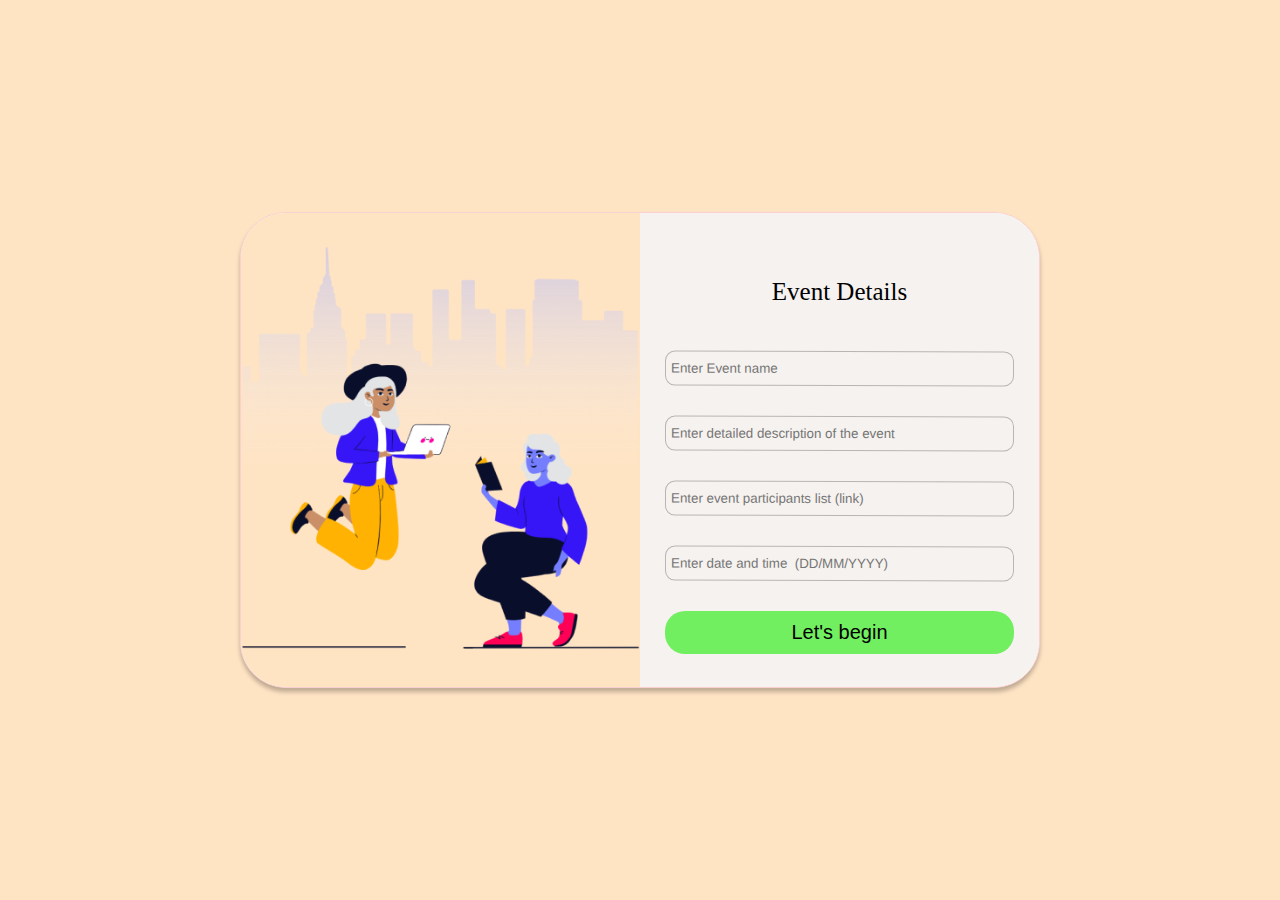
<file: event.html>
<!DOCTYPE html>
<html lang="en">
<head>
    <meta charset="UTF-8">
    <meta http-equiv="X-UA-Compatible" content="IE=edge">
    <meta name="viewport" content="width=device-width, initial-scale=1.0">
    <title>Event Details</title>
    <link rel="stylesheet" href="static/css/stylee.css">
    <link rel="stylesheet" href="https://cdnjs.cloudflare.com/ajax/libs/font-awesome/4.7.0/css/font-awesome.min.css">
</head>
<body>
    <div class="container">
        <div class="login">

            <div class="content">
                <image src ="static/images/Allura City Life.png">
            </div>
            <div class="loginform">
                <h2>Event Details</h2>
                    <form>
                        <div class="tbox">
                            </i><input type="text" name="" placeholder="Enter Event name">
                        </div>
                        <div class="tbox">
                            </i><input type="text" name="" placeholder="Enter detailed description of the event">
                        </div>
                        <div class="tbox">
                            </i><input type="text" name="" placeholder="Enter event participants list (link)">
                        </div>
                        <div class="tbox">
                            <input type="text" name="" placeholder="Enter date and time  (DD/MM/YYYY) ">
                        </div>
                    
                        <button class ="submit">Let's begin</button>
                    </form>
                    
            </div>
            
            
        </div>
    </div>
    
</body>
</html>
</file>
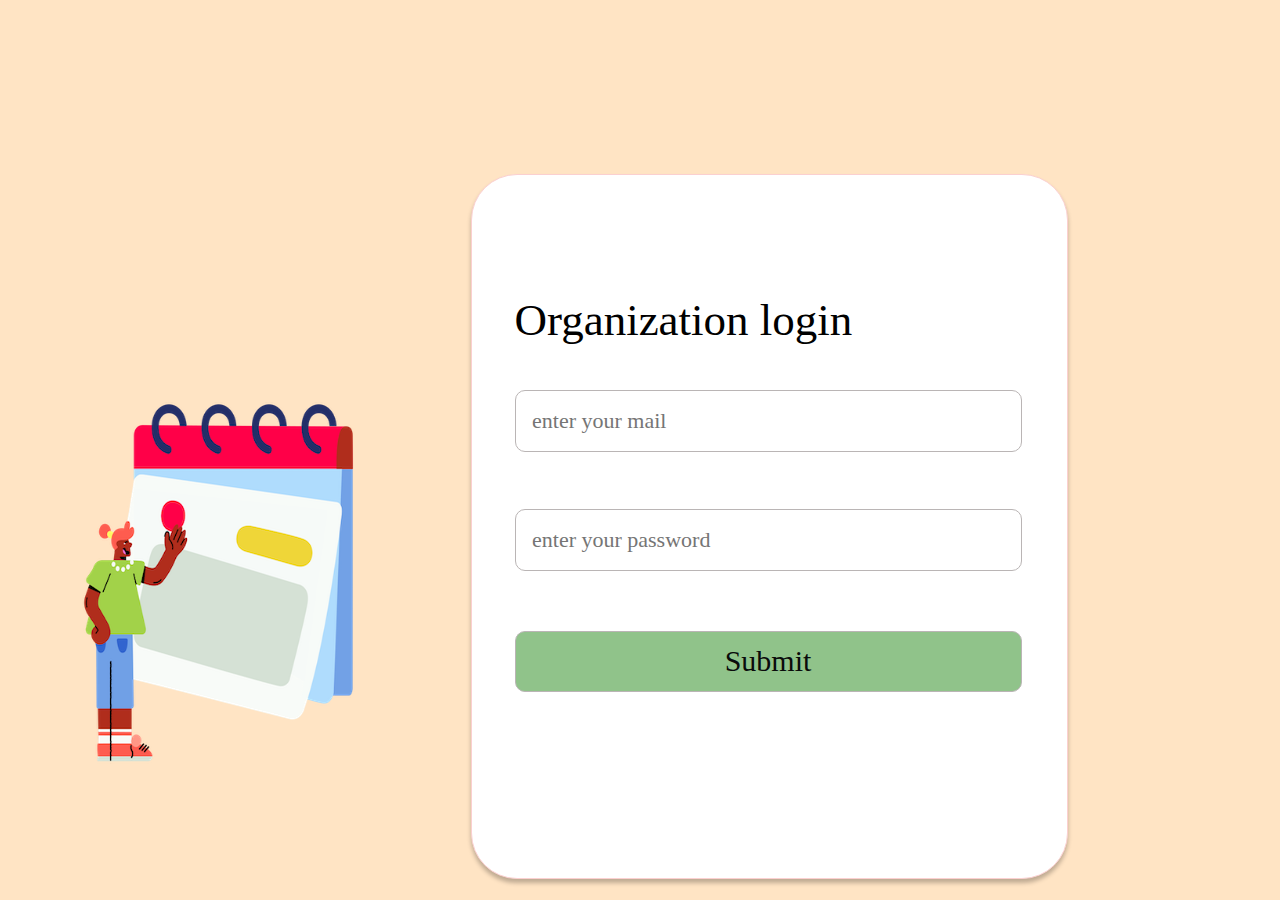
<file: logino.html>
<!DOCTYPE html>
<html>
<head>
  <title>Organization login</title>
  <link rel="stylesheet" href="static/css/styles.css">
  
</head>
<body>

  <div class="rectangle2">
    
    <h1 id="Organizationlogin">Organization login</h1>
    
    <form>
    <label for="email"></label>
    <input type="email" id="email" name="email" placeholder="   enter your mail" required>
    
    <label for="password"></label>
    <input type="password" id="password" name="password" placeholder="   enter your password" required>
    <br>
    <button input type="submit" id="submit" value="Submit">Submit</button>
  </form>
  

    <img src ="static/images/Brazuca - Planning.png" style="position: absolute;
    width: 300px;
    height: 400px;
    right: 700px;
    top: 206px;
    ">
  
  
  

   
</div>
</div>
</body>
</html>
</file>
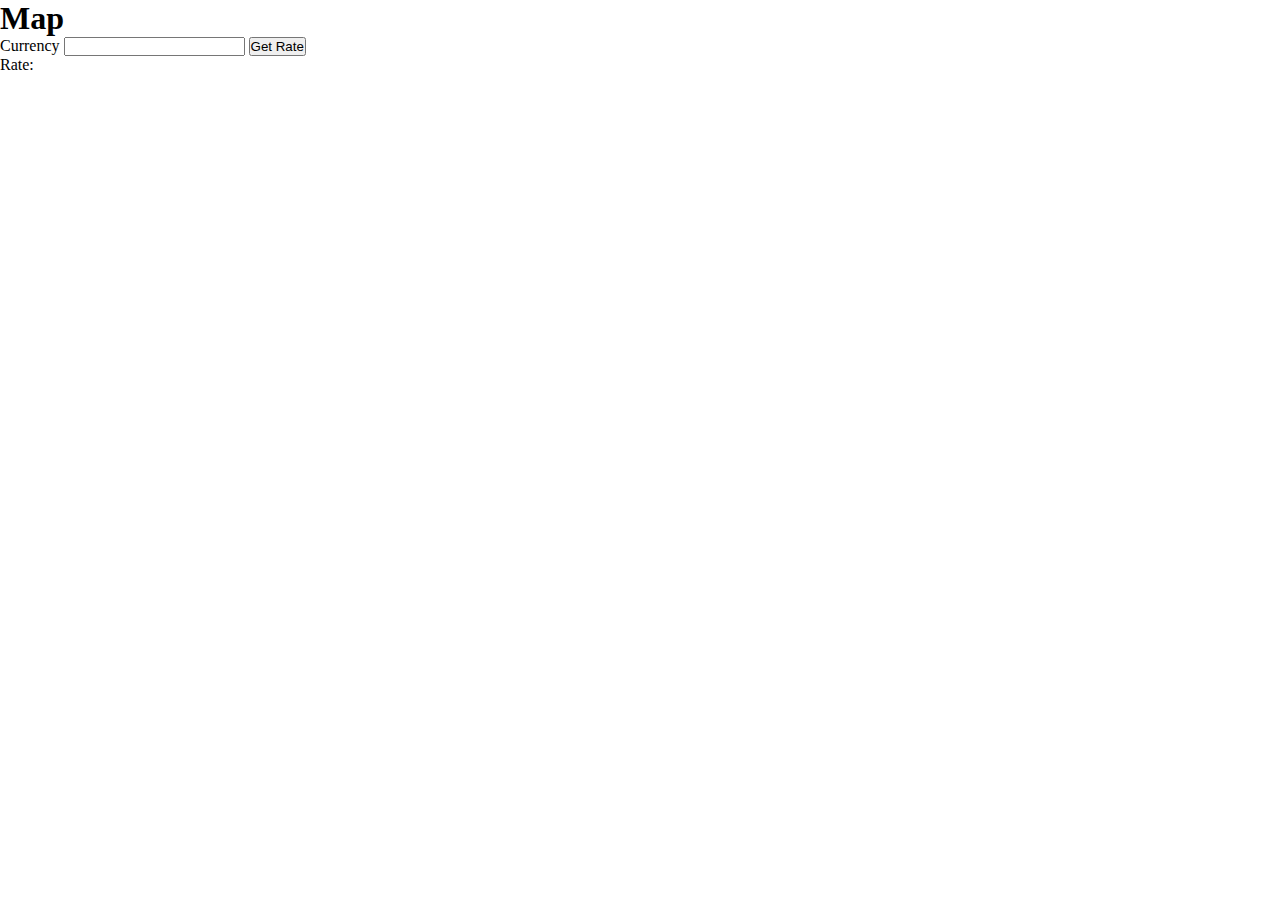
<file: maps.html>
<!DOCTYPE html>
<html lang="en">
<head>
    <meta charset="UTF-8">
    <meta http-equiv="X-UA-Compatible" content="IE=edge">
    <meta name="viewport" content="width=device-width, initial-scale=1.0">
    <title>Maps</title>
    <link rel="stylesheet" href="static/css/stylee.css">
</head>
<body>
    <h1>Map</h1>

    

    <form id="rateForm">
        <label for="currency">Currency</label>
        <input type="text" id="currency" name="currency">


        <button type="submit">Get Rate</button>
    </form>

    <p>
        Rate: <span id="rateSpan"></span>
    </p>

    <!-- <script src="./scripts.js"></script> -->
    <script src="static/js/new.js"></script>
</body>
</html>
</file>
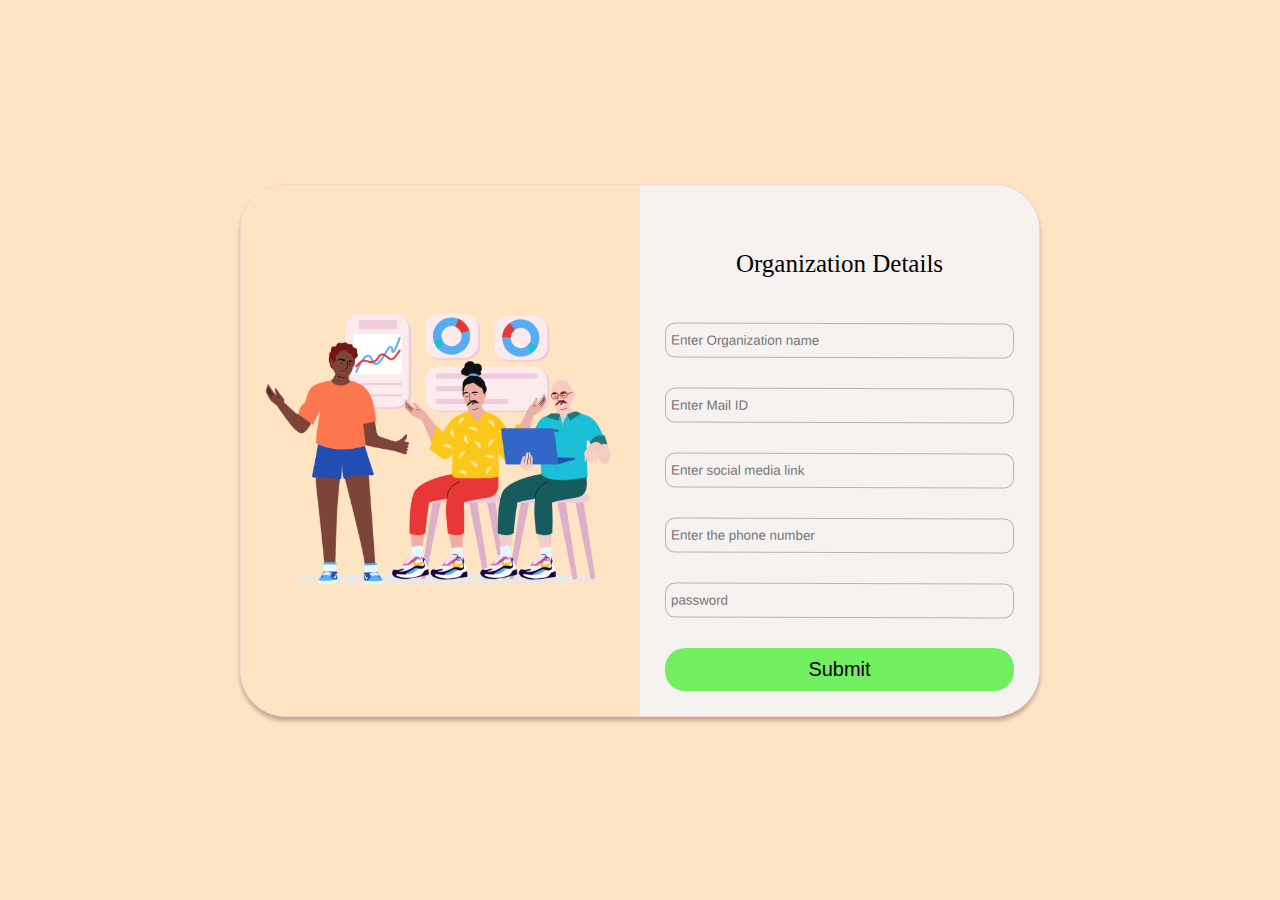
<file: registero.html>
<!DOCTYPE html>
<html lang="en">
<head>
    <meta charset="UTF-8">
    <meta http-equiv="X-UA-Compatible" content="IE=edge">
    <meta name="viewport" content="width=device-width, initial-scale=1.0">
    <title>Organization Details</title>
    <link rel="stylesheet" href="static/css/stylee.css">
    <link rel="stylesheet" href="https://cdnjs.cloudflare.com/ajax/libs/font-awesome/4.7.0/css/font-awesome.min.css">
</head>
<body>
    <div class="container">
        <div class="login">

            <div class="content">
                <image src ="static/images/Stuck-ome-Brainstorming.png">
            </div>
            <div class="loginform">
                <h2>Organization Details</h2>
                    <form>
                        <div class="tbox">
                            </i><input type="text" name="" placeholder="Enter Organization name">
                        </div>
                        <div class="tbox">
                            </i><input type="text" name="" placeholder="Enter Mail ID">
                        </div>
                        <div class="tbox">
                            </i><input type="text" name="" placeholder="Enter social media link">
                        </div>
                        <div class="tbox">
                            <input type="text" name="" placeholder="Enter the phone number">
                        </div>
                        <div class="tbox">
                            <input type="password" name="" placeholder="password">
                        </div>
                        <button class ="submit">Submit</button>
                    </form>
                    
            </div>
            
            
        </div>
    </div>
    
</body>
</html>
</file>
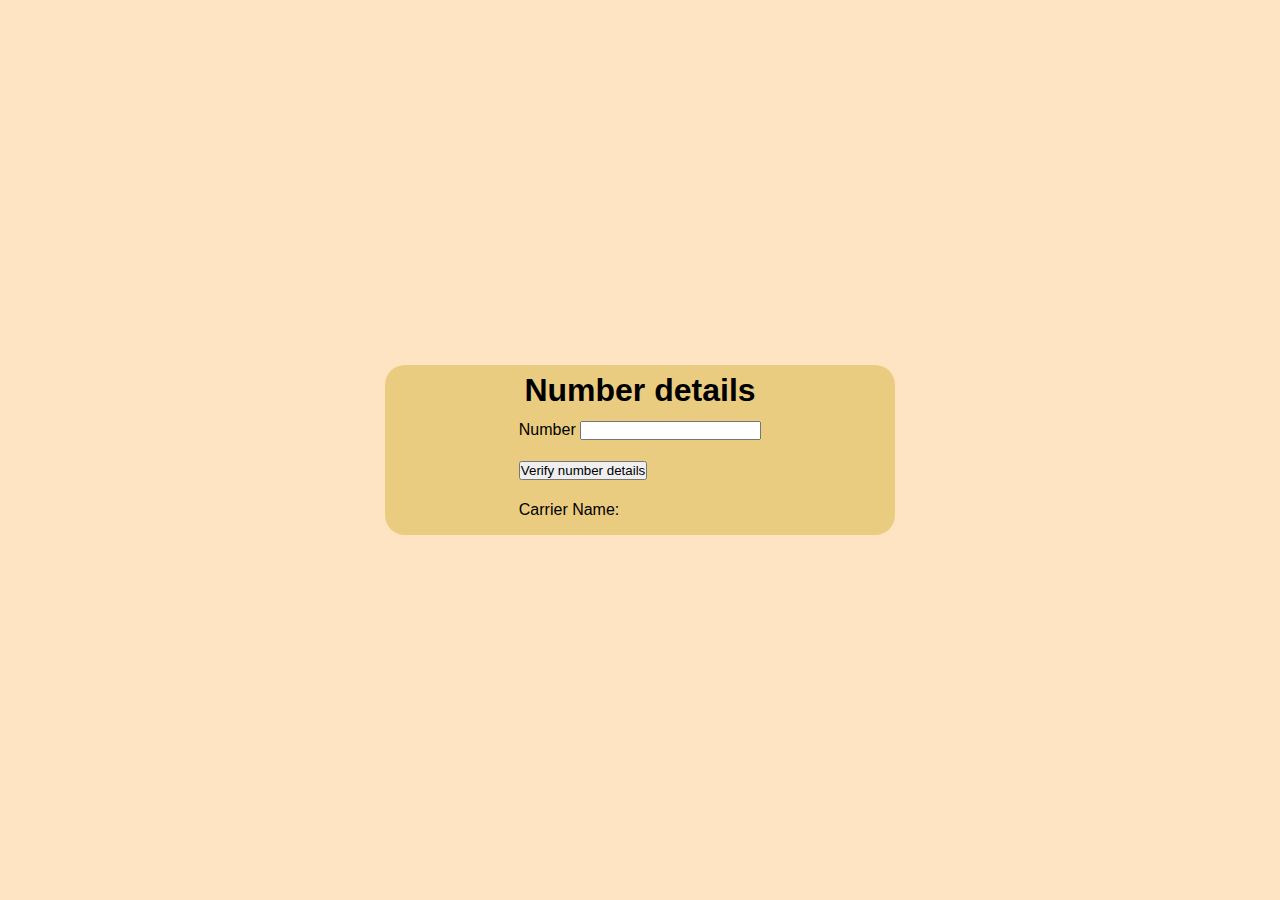
<file: verify.html>
<!DOCTYPE html>
<html lang="en">
<head>
    <meta charset="UTF-8">
    <meta http-equiv="X-UA-Compatible" content="IE=edge">
    <meta name="viewport" content="width=device-width, initial-scale=1.0">
    <title>Number verification</title>
    <link rel="stylesheet" href="static/css/styles.css">
</head>
<body>
    
    
    <div class="container">
        
    <h1>Number details</h1>
    <form id="rateForm">
       <div class="tbox">

           <label for="number">Number</label>
           <input type="text" id="number" name="number">
        </div>
        
         <div class="submits"> 

            <button type="submit" id="submits">Verify number details</button>
        
    </form>
    
    <p>
        Carrier Name: <span id="rateSpan"></span>
    </p>
    
</div>
    <!-- <script src="./scripts.js"></script> -->
    <script src="static/js/new.js"></script>
</body>
</html>
</file>
<file: static/css/stylee.css>
*{
    margin:0;
    padding:0;
    box-sizing: border-box;
}

.container{
    background: bisque; 
    display: flex;
    justify-content: center;
    align-items: center;
    min-height: 100vh;
}

.login{
    width:800px;
    min-height: 400px;
    overflow: hidden;
    background-color: #FFFFFF;
    display: flex;
    border: 1px solid #FBD0D0;
    box-shadow: 0px 4px 4px rgba(0, 0, 0, 0.25);
    border-radius: 46px;
}

.content{
    flex-basis :50%;
    display: flex;
    justify-content: center;
    align-items: center;
    flex-direction:column;
    background : bisque;

}
.content img{
    width: 100%;
}

.loginform{
    flex-basis :50%;
    background: #f5f2ef;
    font-family: 'IM FELL Double Pica';
    font-style: normal;
    font-weight: 400;
    font-size: 22px;
    line-height: 28px;
    padding:25px;
}

.loginform h2{
    font-family: 'Calistoga';
font-style: normal;
font-weight: 400;
font-size: 25px;
line-height: 58px;
text-align:center;
margin-top: 25px;
color: #000000;
}

.tbox{
    background: transparent;
border: 1px solid #BAB5B5;
border-radius: 10px;
transform: rotate(0.14deg);
width: 100%;
min-height:35px;
margin:30px 0;

}

.tbox input{
    background: transparent;
    width:90%;
    outline:none;
    border: 0;
    padding-left: 5px;
}

.submit{
    width:100%;
    border:0;
    background: #72EF61;
    border-radius: 20px;
    padding: 10px;
    font-size:20px;
}

@media(max-width:800px)
{
    .login{
        flex-direction: column;
        margin:0 35px;
    }
}
</file>
<file: static/css/styles.css>
/* body{
    background-color: #c26363;
}

*{
    background-color: aliceblue;
}


  
.rectangle2{
    box-sizing: border-box;

position: absolute;
width: 597px;
height: 705px;
left: 129px;
top: 76px;

background: #FFFFFF;
border: 1px solid #FBD0D0;
box-shadow: 0px 4px 4px rgba(0, 0, 0, 0.25);
border-radius: 46px;
}

 #Organizationlogin{
position: relative;
width: 447px;
height: 50px;
left: 140px;
top: 116px;
background: #FFFFFF;
font-family: 'Calistoga';
font-style: normal;
font-weight: 400;
font-size: 45px;
line-height: 58px;

color: #000000;
} 

.rectangle4{
    box-sizing: border-box;
margin:auto;
position: absolute;
width: 507px;
height: 62px;
left: 170px;
top: 215px;

background: #FFFFFF;
border: 1px solid #BAB5B5;
border-radius: 10px; 
justify-content: space-between;
   
} */

*, html, body {
    margin: 0;
    padding: 0;
}

body {
    font-family: 'Poppins', sans-serif;
    height: 100vh;
    display: flex;
    justify-content: center;
    align-items: center;
    background: bisque;
    
}


.rectangle2{
    box-sizing: border-box;

position: relative;
width: 597px;
height: 705px;
left: 129px;
top: 76px;

background: #FFFFFF;
border: 1px solid #FBD0D0;
box-shadow: 0px 4px 4px rgba(0, 0, 0, 0.25);
border-radius: 46px;

}

#Organizationlogin
{

    position: absolute;
width: 447px;
height: 50px;
left: 43px;
top: 116px;

font-family: 'Calistoga';
font-style: normal;
font-weight: 400;
font-size: 45px;
line-height: 58px;

color: #000000;
}

#email{
    box-sizing: border-box;

position: absolute;
width: 507px;
height: 62px;
left:43px;
top: 215px;
font-family: 'IM FELL Double Pica';
font-style: normal;
font-weight: 400;
font-size: 22px;
line-height: 28px;

color: #878282;





background: #FFFFFF;
border: 1px solid #BAB5B5;
border-radius: 10px;
}

#password{
    box-sizing: border-box;

position: absolute;
width: 507px;
height: 62px;
left: 43px;
top: 334px;
font-family: 'IM FELL Double Pica';
font-style: normal;
font-weight: 400;
font-size: 22px;
line-height: 28px;

color: #878282;


background: #FFFFFF;
border: 1px solid #BAB5B5;
border-radius: 10px;
}

#submit{
    box-sizing: border-box;

position: absolute;
width: 507px;
height: 61px;
left: 43px;
top: 456px;

font-family: 'IM FELL Double Pica';
font-style: normal;
font-weight: 400;
font-size: 30px;
line-height: 38px;

color: #0A0B0B;


background: #90C38A;
border: 1px solid #BAB5B5;
border-radius: 10px;
}

/* #rateForm{
    display: flex; 
    justify-content: center;
    align-items: center;
    min-height: 100vh;
}
.container{
    background: bisque; 
    display: flex;
    flex-direction: column-reverse;
    justify-content: center;
    align-items: center;
    min-height: 100vh;
} */

/* #submit{
    width:200px;
    border:0;
    background: #72EF61;
    border-radius: 20px;
    padding: 10px;
    font-size:20px;
} */

.container{
    background-color:rgba(226, 193, 102, 0.719);
    width: 500px;
    margin:20px;
    padding:5px;
    display: flex;
    flex-direction: column;
    align-items: center;
    justify-content: center;
    line-height: 40px;
    border: none;
    border-radius: 20px;
    box-shadow: #878282;
}


.container h2{
    font-family: 'Calistoga';
font-style: normal;
font-weight: 400;
font-size: 25px;

text-align:center;
margin-top: 25px;
color: #000000;
}

/* .submits{
    width:200px;
    border:0;
    background: #72EF61;
    border-radius: 20px;
    padding: 10px;
    font-size:20px;
    
} */
</file>
